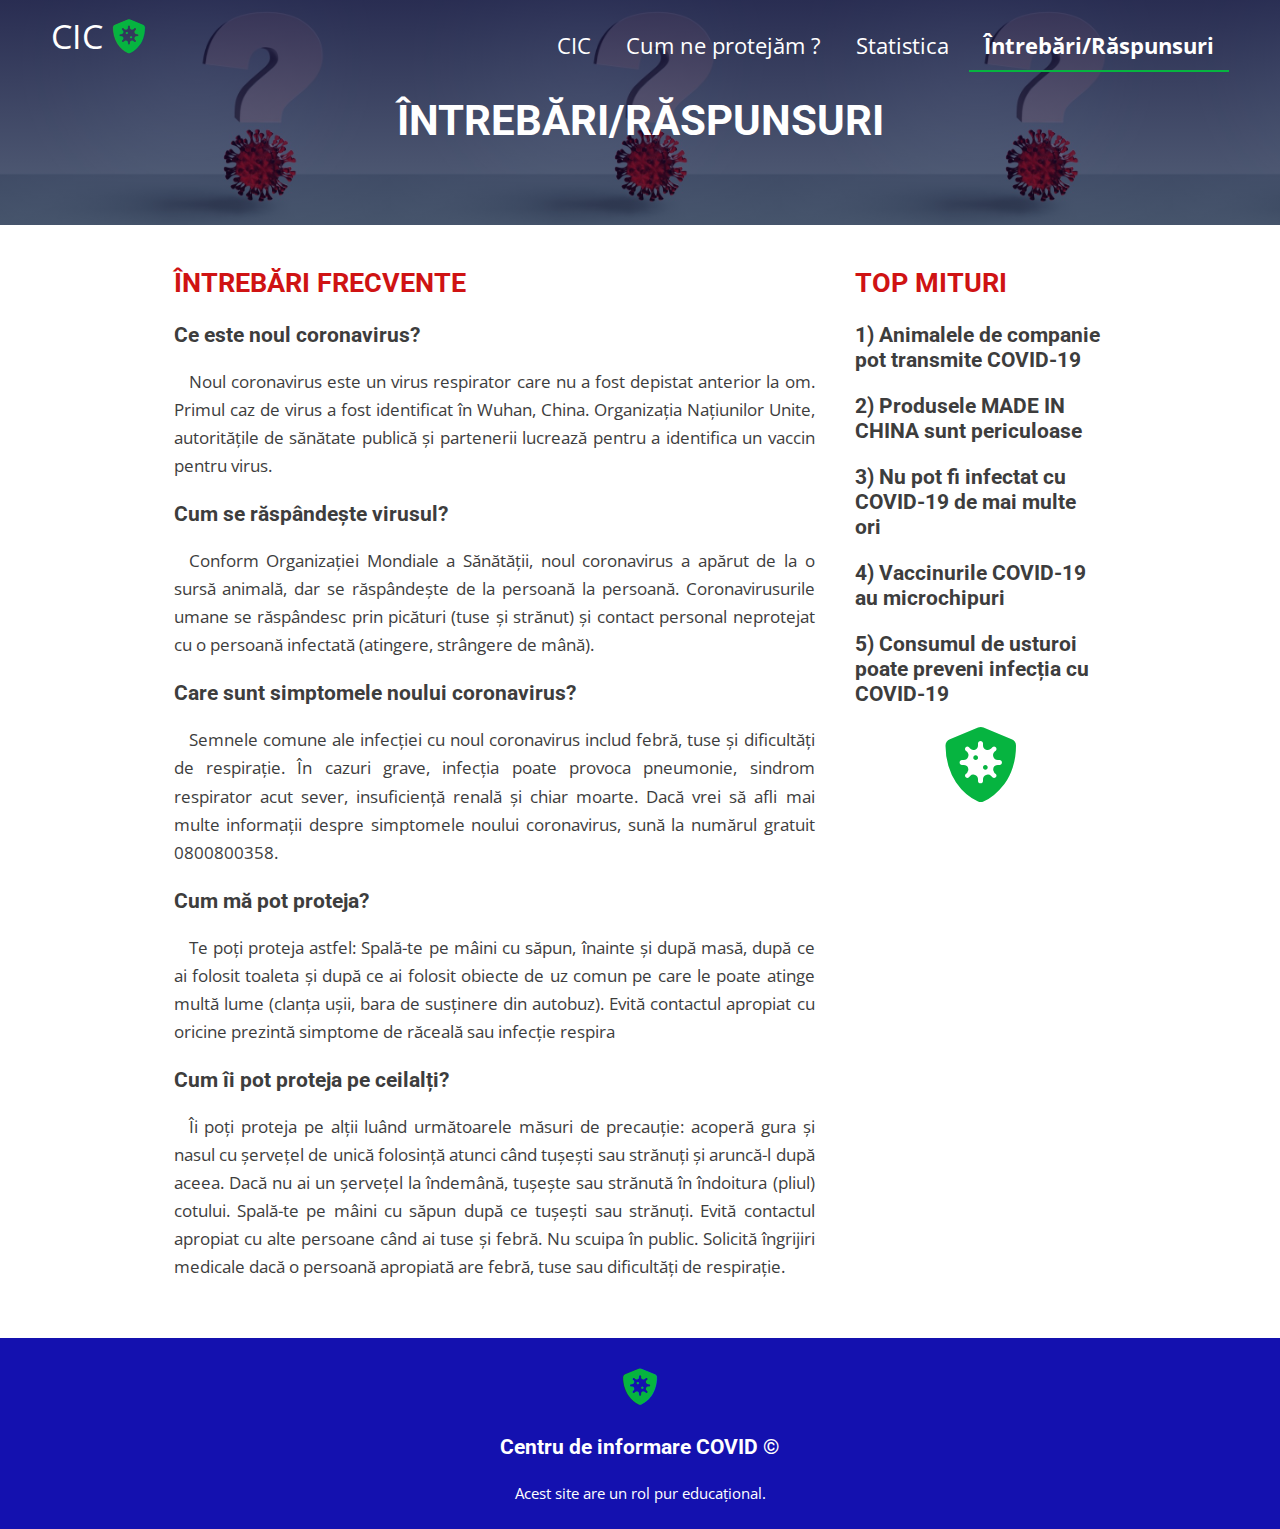
<file: pages/intrebari.html>
<!DOCTYPE html>
<html>

<head>
    <meta charset="UTF-8">
    <meta name="viewport" content="width=device-width, initial-scale=1.0">
    <link rel="icon" href="../images/favicon.png">
    <link rel="stylesheet" href="../css/style.css" />
    <link rel="stylesheet" href="https://cdnjs.cloudflare.com/ajax/libs/font-awesome/5.15.2/css/all.min.css" />
    <title>Întrebări COVID-19</title>
</head>

<body>

    <header>
        <a class="logo" href="../index.html">
            CIC <i class="fas fa-shield-virus verde"></i>
        </a>

        <navbar id="navbar">
            <a href="../index.html">CIC</a>

            <a href="protejare.html">Cum ne protejăm ?</a>
            <a href="statistica.html">Statistica</a>
            <a class="active" href="intrebari.html">Întrebări/Răspunsuri</a>
        </navbar>
    </header>

    <section class="top-section" id="intrebari">
        <h1 class="top-title">îNTREBĂRI/RĂSPUNSURI</h1>

    </section>

    <main>

        <div class="row">

            <div class="col-70">
                <h2>Întrebări frecvente</h2>

                <h3>Ce este noul coronavirus?</h3>
                <p>Noul coronavirus este un virus respirator care nu a fost depistat anterior la om. Primul caz de virus
                    a fost identificat în Wuhan, China. Organizația Națiunilor Unite, autoritățile de sănătate publică
                    și partenerii lucrează pentru a identifica un vaccin pentru virus.
                </p>

                <h3>Cum se răspândește virusul?</h3>
                <p>Conform Organizației Mondiale a Sănătății, noul coronavirus a apărut de la o sursă animală, dar se
                    răspândește de la persoană la persoană. Coronavirusurile umane se răspândesc prin picături (tuse și
                    strănut) și contact personal neprotejat cu o persoană infectată (atingere, strângere de mână).
                </p>

                <h3>Care sunt simptomele noului coronavirus?</h3>
                <p>Semnele comune ale infecției cu noul coronavirus includ febră, tuse și dificultăți de respirație. În
                    cazuri grave, infecția poate provoca pneumonie, sindrom respirator acut sever, insuficiență renală
                    și chiar moarte. Dacă vrei să afli mai multe informații despre simptomele noului coronavirus, sună
                    la numărul gratuit 0800800358.
                </p>

                <h3>Cum mă pot proteja? </h3>
                <p>Te poți proteja astfel: Spală-te pe mâini cu săpun, înainte și după masă, după ce ai folosit toaleta
                    și după ce ai folosit obiecte de uz comun pe care le poate atinge multă lume (clanța ușii, bara de
                    susținere din autobuz). Evită contactul apropiat cu oricine prezintă simptome de răceală sau
                    infecție respira
                </p>

                <h3>Cum îi pot proteja pe ceilalți? </h3>
                <p>Îi poți proteja pe alții luând următoarele măsuri de precauție: acoperă gura și nasul cu șervețel de
                    unică folosință atunci când tușești sau strănuți și aruncă-l după aceea. Dacă nu ai un șervețel la
                    îndemână, tușește sau strănută în îndoitura (pliul) cotului. Spală-te pe mâini cu săpun după ce
                    tușești sau strănuți. Evită contactul apropiat cu alte persoane când ai tuse și febră. Nu scuipa în
                    public. Solicită îngrijiri medicale dacă o persoană apropiată are febră, tuse sau dificultăți de
                    respirație.

                </p>

            </div>

            <div class="col-30">
                <h2>Top mituri</h2>
                <h3>1) Animalele de companie pot transmite COVID-19</h3>
                <h3>2) Produsele MADE IN CHINA sunt periculoase</h3>
                <h3>3) Nu pot fi infectat cu COVID-19 de mai multe ori</h3>
                <h3>4) Vaccinurile COVID-19 au microchipuri</h3>
                <h3>5) Consumul de usturoi poate preveni infecția cu COVID-19</h3>

                <div class="centered">
                    <i class="fas fa-shield-virus verde big"></i>
                </div>

            </div>

        </div>

    </main>

    <footer>
        <h1> <i class="fas fa-shield-virus verde"></i> </h1>
        <h3>Centru de informare COVID ©</h3>
        <small>Acest site are un rol pur educațional.</small>
    </footer>

</body>

</html>
</file>
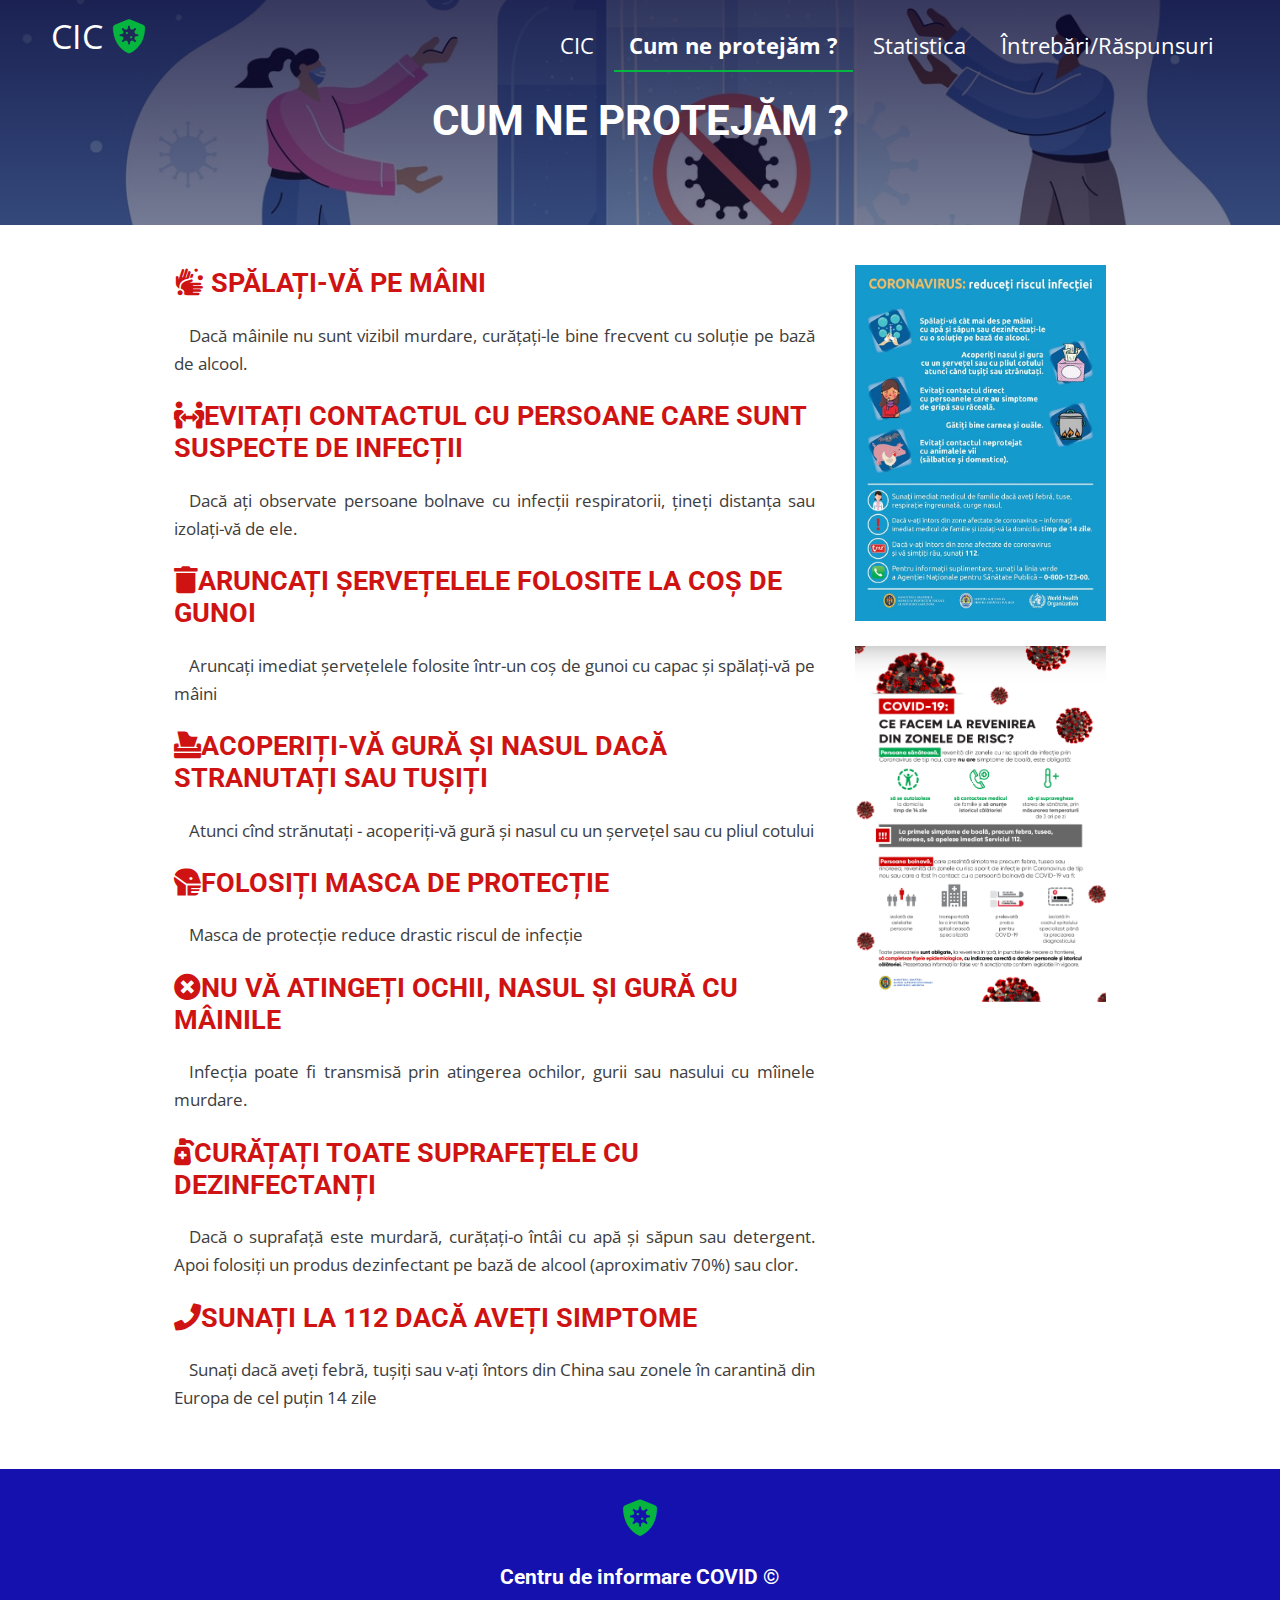
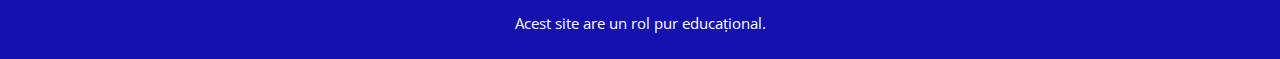
<file: pages/protejare.html>
<!DOCTYPE html>
<html>

<head>
    <meta charset="UTF-8">
    <meta name="viewport" content="width=device-width, initial-scale=1.0">
    <link rel="icon" href="../images/favicon.png">
    <link rel="stylesheet" href="../css/style.css" />
    <link rel="stylesheet" href="https://cdnjs.cloudflare.com/ajax/libs/font-awesome/5.15.2/css/all.min.css" />
    <title>Protejare COVID-19</title>
</head>

<body>

    <header>
        <a class="logo" href="../index.html">
            CIC <i class="fas fa-shield-virus verde"></i>
        </a>

        <navbar id="navbar">
            <a href="../index.html">CIC</a>

            <a class="active" href="protejare.html">Cum ne protejăm ?</a>
            <a href="statistica.html">Statistica</a>
            <a href="intrebari.html">Întrebări/Răspunsuri</a>
        </navbar>
    </header>

    <section class="top-section" id="protejare">
        <h1 class="top-title">CUM NE PROTEJĂM ?</h1>

    </section>

    <main>

        <div class="row">

            <div class="col-70">

                <h2><i class="fas fa-hands-wash"></i> SPĂLAȚI-VĂ PE MÂINI</h2>
                <p>Dacă mâinile nu sunt vizibil murdare, curățați-le bine frecvent cu soluție pe bază de alcool.</p>

                <h2><i class="fas fa-people-arrows"></i>EVITAȚI CONTACTUL CU PERSOANE CARE SUNT SUSPECTE DE INFECȚII
                </h2>
                <p>Dacă ați observate persoane bolnave cu infecții respiratorii, țineți distanța sau izolați-vă de ele.
                </p>

                <h2><i class="fas fa-trash"></i>ARUNCAȚI ȘERVEȚELELE FOLOSITE LA COȘ DE GUNOI</h2>
                <p>Aruncați imediat șervețelele folosite într-un coș de gunoi cu capac și spălați-vă pe mâini
                </p>

                <h2><i class="fas fa-box-tissue"></i>ACOPERIȚI-VĂ GURĂ ȘI NASUL DACĂ STRANUTAȚI SAU TUȘIȚI</h2>
                <p>Atunci cînd strănutați - acoperiți-vă gură și nasul cu un șervețel sau cu pliul cotului
                </p>

                <h2><i class="fas fa-head-side-mask"></i>FOLOSIȚI MASCA DE PROTECȚIE</h2>
                <p>Masca de protecție reduce drastic riscul de infecție
                </p>

                <h2><i class="fas fa-times-circle"></i>NU VĂ ATINGEȚI OCHII, NASUL ȘI GURĂ CU MÂINILE</h2>

                <p>Infecția poate fi transmisă prin atingerea ochilor, gurii sau nasului cu mîinele murdare.
                </p>

                <h2><i class="fas fa-pump-medical"></i>CURĂȚAȚI TOATE SUPRAFEȚELE CU DEZINFECTANȚI</h2>
                <p>Dacă o suprafață este murdară, curățați-o întâi cu apă și săpun sau detergent. Apoi folosiți un
                    produs dezinfectant pe bază de alcool (aproximativ 70%) sau clor.
                </p>

                <h2> <i class="fas fa-phone"></i>SUNAȚI LA 112 DACĂ AVEȚI SIMPTOME</h2>
                <p>Sunați dacă aveți febră, tușiți sau v-ați întors din China sau zonele în carantină din Europa de cel
                    puțin 14 zile
                </p>
            </div>

            <div class="col-30">

                <a href="../images/reguli1.jpg">
                    <img class="img-protejare" src="../images/reguli1.jpg">
                </a>

                <a href="../images/reguli2.png">
                    <img class="img-protejare" src="../images/reguli2.png">
                </a>

            </div>

        </div>

    </main>

    <footer>
        <h1> <i class="fas fa-shield-virus verde"></i> </h1>
        <h3>Centru de informare COVID ©</h3>
        <small>Acest site are un rol pur educațional.</small>
    </footer>

</body>

</html>
</file>
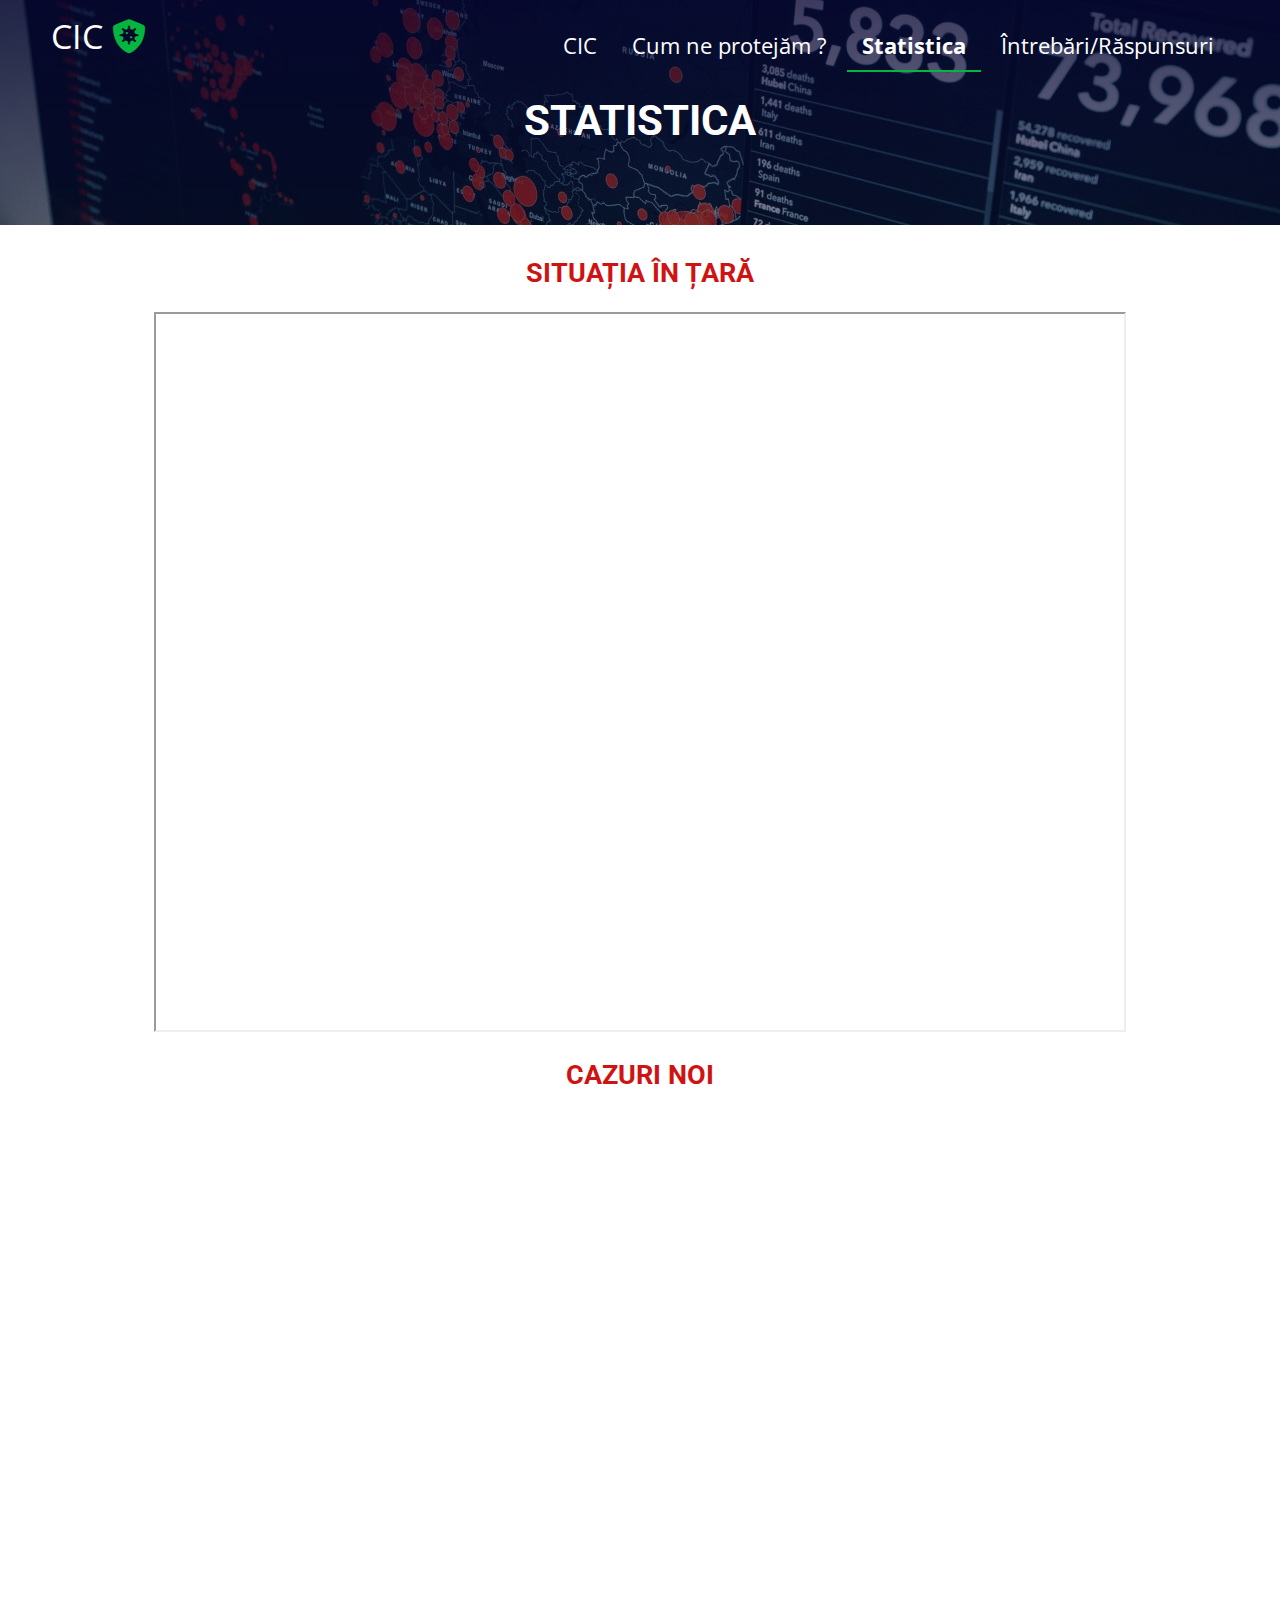
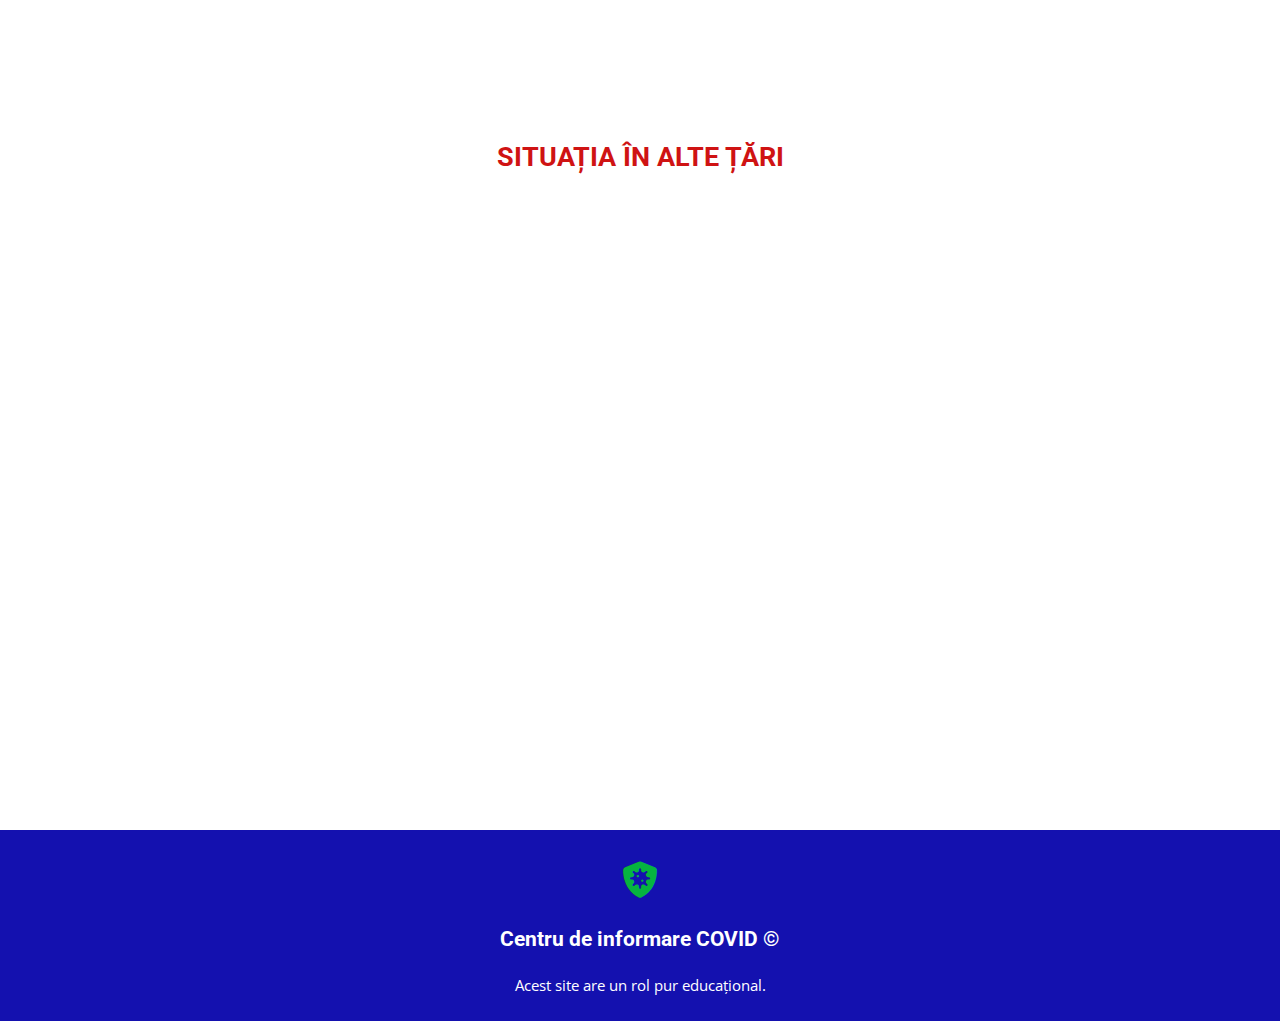
<file: pages/statistica.html>
<!DOCTYPE html>
<html>

<head>
    <meta charset="UTF-8">
    <meta name="viewport" content="width=device-width, initial-scale=1.0">
    <link rel="icon" href="../images/favicon.png">
    <link rel="stylesheet" href="../css/style.css" />
    <link rel="stylesheet" href="https://cdnjs.cloudflare.com/ajax/libs/font-awesome/5.15.2/css/all.min.css" />
    <title>Statistica COVID-19</title>
</head>

<body>

    <header>
        <a class="logo" href="../index.html">
            CIC <i class="fas fa-shield-virus verde"></i>
        </a>

        <navbar id="navbar">
            <a href="../index.html">CIC</a>

            <a href="protejare.html">Cum ne protejăm ?</a>
            <a class="active" href="statistica.html">Statistica</a>
            <a href="intrebari.html">Întrebări/Răspunsuri</a>
        </navbar>
    </header>

    <section class="top-section" id="statistica">
        <h1 class="top-title">STATISTICA</h1>

    </section>

    <main>
        <h2 class="centered">Situația în țară</h2>

        <iframe class="md-stat-desk"
            src="https://gismoldova.maps.arcgis.com/apps/opsdashboard/index.html#/d274da857ed345efa66e1fbc959b021b">
        </iframe>

        <h2 class="centered">Cazuri noi</h2>

        <iframe src="https://ourworldindata.org/grapher/daily-tests-and-daily-new-confirmed-covid-cases?country=~MDA"
            loading="lazy" style="width: 100%; height: 600px; border: 0px none;">
        </iframe>

        <h2 class="centered">Situația în alte țări</h2>
        <iframe
            src="https://ourworldindata.org/explorers/coronavirus-data-explorer?zoomToSelection=true&time=2020-03-01..latest&facet=none&pickerSort=desc&pickerMetric=new_cases_smoothed_per_million&Metric=Confirmed+cases&Interval=7-day+rolling+average&Relative+to+Population=true&Align+outbreaks=false&country=RUS~MDA~ROU~UKR~ITA~GBR&hideControls=true"
            loading="lazy" style="width: 100%; height: 600px; border: 0px none;"></iframe>
                   
    </main>

    <footer>
        <h1> <i class="fas fa-shield-virus verde"></i> </h1>
        <h3>Centru de informare COVID ©</h3>
        <small>Acest site are un rol pur educațional.</small>
    </footer>

</body>

</html>
</file>
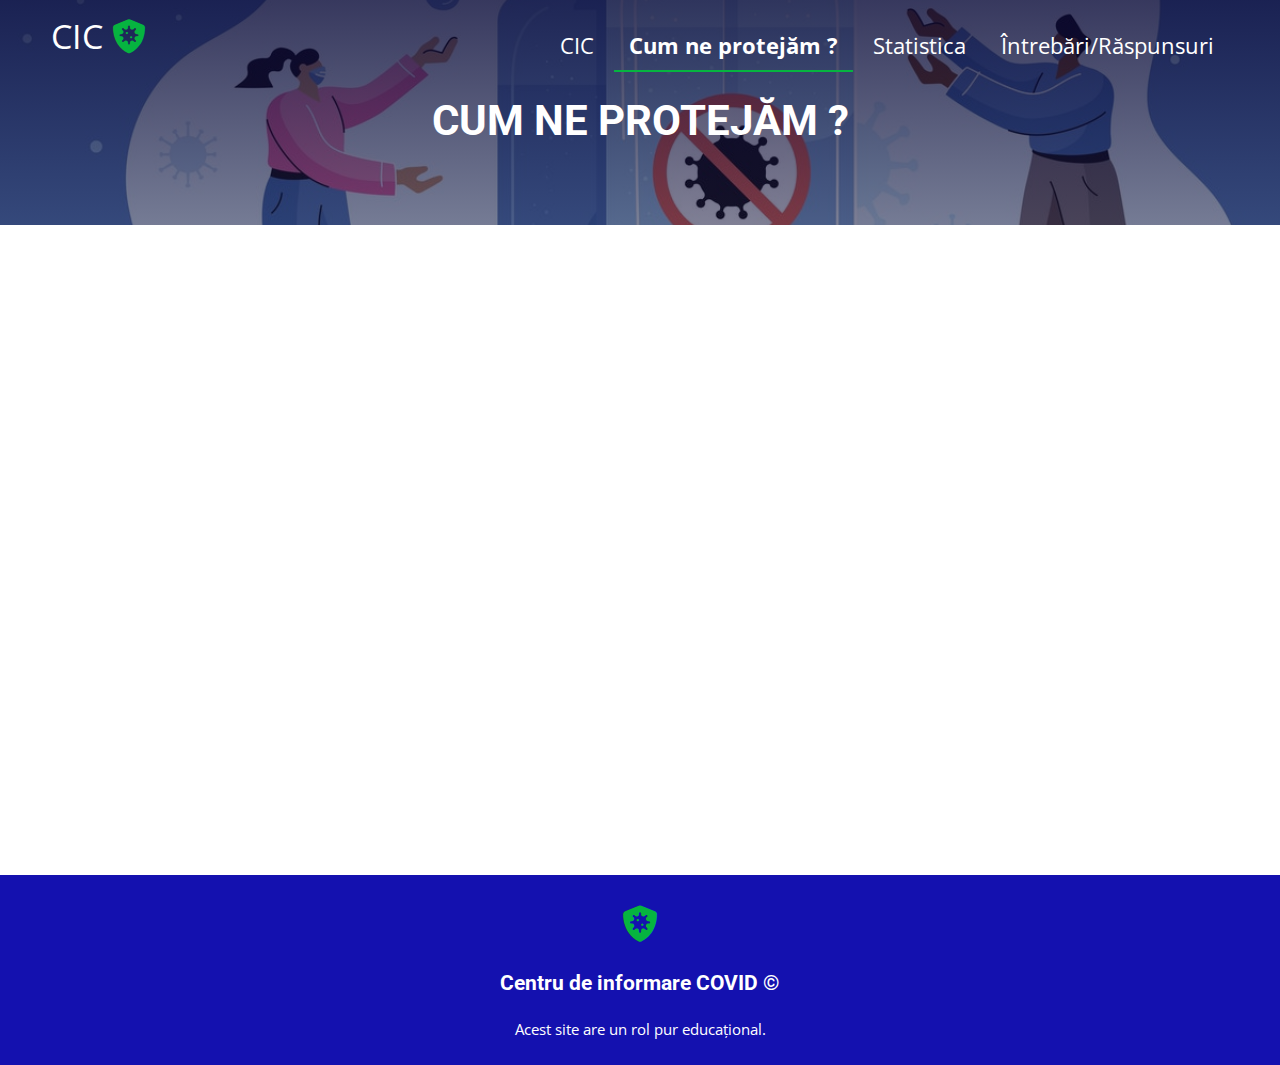
<file: pages/structura.html>
<!DOCTYPE html>
<html>

<head>
    <meta charset="UTF-8">
    <meta name="viewport" content="width=device-width, initial-scale=1.0">
    <link rel="icon" href="../images/favicon.png">
    <link rel="stylesheet" href="../css/style.css" />
    <link rel="stylesheet" href="https://cdnjs.cloudflare.com/ajax/libs/font-awesome/5.15.2/css/all.min.css" />
    <title>Informare COVID-19</title>
</head>

<body>

    <header>
        <a class="logo" href="../index.html">
            CIC <i class="fas fa-shield-virus verde"></i>
        </a>

        <navbar id="navbar">
            <a href="../index.html">CIC</a>

            <a class="active" href="protejare.html">Cum ne protejăm ?</a>
            <a href="statistica.html">Statistica</a>
            <a href="intrebari.html">Întrebări/Răspunsuri</a>
        </navbar>
    </header>

    <section class="top-section" id="protejare">
        <h1 class="top-title">Cum ne protejăm ?</h1>

    </section>

    <main>


    </main>

    <footer>
        <h1> <i class="fas fa-shield-virus verde"></i> </h1>
        <h3>Centru de informare COVID ©</h3>
        <small>Acest site are un rol pur educațional.</small>
    </footer>

</body>

</html>
</file>
<file: css/style.css>
@import url('https://fonts.googleapis.com/css2?family=Open+Sans&family=Roboto&display=swap');

* {
    box-sizing: border-box;
}

body {
    margin: 0;
    font-family: "Open Sans";
    font-size: 18px;
    color: #3d3d3d;
}

h1, h2, h3, h4, h5, h6 {
    font-family: "Roboto";
}

h1, h2 {
    text-transform: uppercase;
}

header {
    padding: 30px 4%;
    position:absolute;
    width: 100%;
}

navbar {
    float:right;
}

navbar a {
    padding: 0px 15px 10px 15px;
    font-size: 22px;
    color: white !important;
}

navbar a:hover, .active {
    font-weight: bold;
    border-bottom: 2px solid #06b440;
}

a {
    text-decoration: none;
}

.row {
    overflow: auto;
}

main {
    padding: 10px 12%;
    min-height: 70vh;
}

main h2 {
    color: #cf1313;
    text-transform: uppercase;
}

.col-30 {
    width: 30%;
    float:left;
}

.col-70 {
    width: 70%;
    float:left;
}

.logo {
    font-size: 34px;
    margin-top: -20px;
    display: inline-block;
    color: white;
}

.verde {
    color: #06b440;
}

.top-section {
    background: linear-gradient(#050331c7, #04042e81);
    min-height: 320px;
    display: flex;
    justify-content: center;
    align-items: center;
    color: white;
    flex-direction: column;
}

.video {
    width: 100%;
    height: 80vh;
    object-fit:cover;
    
    position:absolute;
    z-index: -1;
}

#index {
    height: 80vh;
}


.top-title {
    margin-top: 45px;
    font-size: 42px;
    text-transform: uppercase;
    font-weight: bold;
}

.linia-verde {
    background-color: #059b37;
    padding: 20px;
    border-radius: 30px;
}

.linia-verde a {
    color: white;   
}

footer {
    min-height: 60px;
    background-color: #1411af;
    color: white;
    padding: 5px 10px 25px 10px;
    text-align: center;
    margin-top: 20px;
}

p {
    line-height: 165%;
    font-size: 17px;
    text-align: justify;
    text-indent: 15px;
}

.simptome {
    list-style-type: none;
    font-size: 25px;
    padding-left: 0px;
    line-height: 170%;
}

.simptome i {
    font-size: 34px;
}

.row {
    overflow: auto;
}

.col-30 {
    width: 30%;
    float: left;
    padding: 10px 20px;
}

.col-70 {
    width: 70%;
    float: left;
    padding: 10px 20px;
}

.logo {
    font-size: 34px;
    margin-top: -20px;
    display: inline-block;
    color: white;
}

.verde {
    color: #06b440;
}

.top-section {
    background: linear-gradient(#050331c7, #04042e81);
    min-height: 25vh;
    display: flex;
    justify-content: center;
    align-items: center;
    color: white;
    flex-direction: column;
}

.video {
    width: 100%;
    height: 80vh;
    object-fit: cover;
    position: absolute;
    z-index: -1;
}

#index {
    height: 80vh;
}

.top-title {
    font-size: 42px;
    text-transform: uppercase;
    font-weight: bold;
}

.linia-verde {
    background-color: #059b37;
    padding: 20px;
    border-radius: 30px;
}

.linia-verde a {
    color: white;
}

.noutate {
 border: 1px solid lightgray;
 padding: 0px 15px;
 box-shadow: rgba(100, 100, 111, 0.2) 0px 7px 29px 0px; 
 margin: 2px 2px 15px 2px;
 border-radius: 10px;
}

.noutate img {
    width: 140px;
    height: 140px;
    object-fit: cover;
    margin-top: 5px;
}

.noutate h3 {
    margin-bottom: 5px;
}

.centered {
    text-align: center;
}

.video-yt {
width: 100%;
max-width: 350px;
height: 200px;
margin-top: 15px;
}

#protejare {
    background: linear-gradient(#050331c7, #04042e81), url("../images/protejare.jfif");
    background-position: 40% 60%; 
    background-size: cover; 
}

.img-protejare {
    width: 100%;
    margin-top: 20px;
}

#statistica {
    background: linear-gradient(#050331c7, #04042e81), url("../images/statistics.jpg");
    background-position: 0% 60%; 
    background-size: cover; 
}

.md-stat-desk {
    width: 100%;
    height: 80vh;
}

#intrebari {
    background: linear-gradient(#050331c7, #04042e81), url("../images/intrebari.jpg");
    background-position: 0% 60%; 
    background-size: contain;
  
}

.big {
    font-size: 75px;
}
</file>
